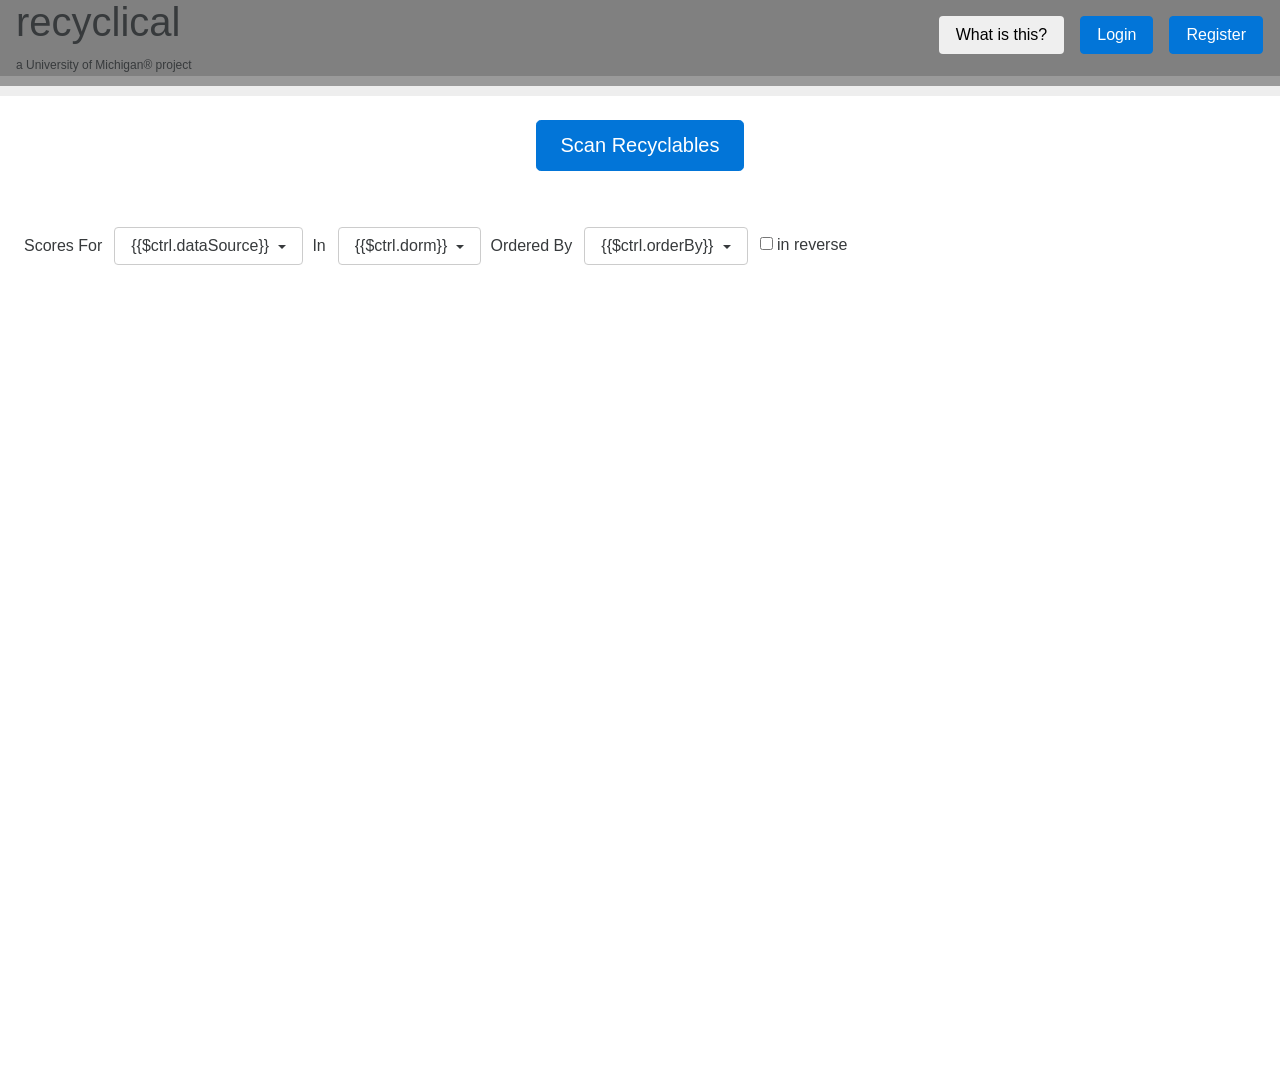
<file: index.html>
<!doctype html>

<html lang="en">
<head>
    <meta charset="utf-8">

    <title>Recyclical</title>
    <meta name="description" content=""> <!-- TODO: add description -->
    <meta name="author" content="EECS 493 Team 21">

    <meta name="viewport" content="width=device-width, initial-scale=1">

    <!-- Libraries -->
    <link rel="stylesheet" href="lib/bootstrap.min.css">
    <link rel="stylesheet" href="lib/bootstrap-grid.min.css">
    <link rel="stylesheet" href="lib/bootstrap-flex.min.css">

    <script src="lib/jquery-3.1.1.min.js"></script>
    <script src="lib/tether.min.js"></script>
    <script src="lib/bootstrap.min.js"></script>
    <script src="lib/Chart.bundle.min.js"></script>
    <script src="lib/angular.min.js"></script>
    <script src="lib/angular-route.min.js"></script>
    <script src="lib/angular-chart.min.js"></script>
    <script src="lib/ui-bootstrap-tpls-2.3.1.min.js"></script>

    <!-- Local CSS -->
    <link rel="stylesheet" href="app.css">
    <link rel="stylesheet" href="login/login.style.css">
    <link rel="stylesheet" href="standings/standings.style.css">

    <!-- Local JS -->
    <script src="app.js"></script>
    <script src="core/db.service.js"></script>
    <script src="core/account.service.js"></script>
    <script src="login/login.component.js"></script>
    <script src="standings/standings.component.js"></script>
    <script src="scanner/scanner.component.js"></script>
</head>

<body ng-app="team21App">
    <div id="banner">
        <h1 style="padding-top:5px float:right">recyclical</h1>
        <span style="font-size: 12px">a University of Michigan&reg; project</span>
        <login></login>
    </div>

    <ng-view></ng-view>
</body>

</html>
</file>
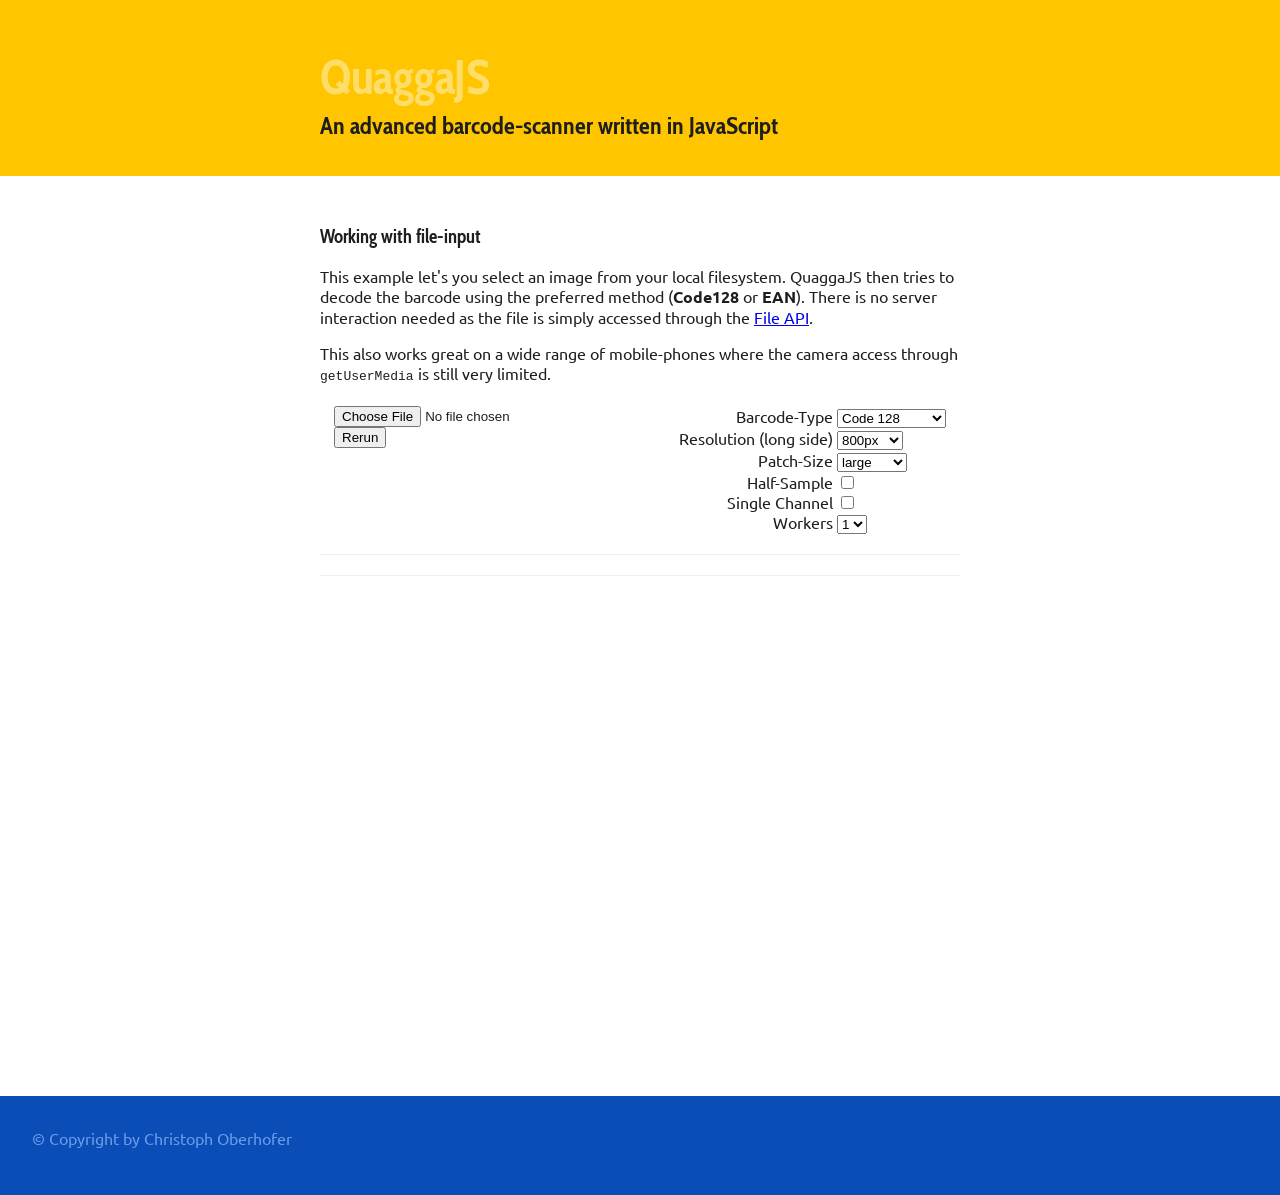
<file: quaggaJS-master/example/file_input.html>
<!DOCTYPE html>
<html lang="en">
<head>
    <meta charset="utf-8"/>
    <meta http-equiv="X-UA-Compatible" content="IE=edge,chrome=1"/>

    <title>index</title>
    <meta name="description" content=""/>
    <meta name="author" content="Christoph Oberhofer"/>

    <meta name="viewport" content="width=device-width; initial-scale=1.0"/>
    <link rel="stylesheet" type="text/css" href="css/styles.css"/>
</head>

<body>
<header>
    <div class="headline">
        <h1>QuaggaJS</h1>

        <h2>An advanced barcode-scanner written in JavaScript</h2>
    </div>
</header>
<section id="container" class="container">
    <h3>Working with file-input</h3>

    <p>This example let's you select an image from your local filesystem.
        QuaggaJS then tries to decode the barcode using
        the preferred method (<strong>Code128</strong> or <strong>EAN</strong>).
        There is no server interaction needed as the
        file is simply accessed through the <a
                href="http://www.w3.org/TR/file-upload/">File API</a>.</p>

    <p>This also works great on a wide range of mobile-phones where the camera
        access through <code>getUserMedia</code> is still very limited.</p>

    <div class="controls">
        <fieldset class="input-group">
            <input type="file" accept="image/*" capture="camera"/>
            <button>Rerun</button>
        </fieldset>
        <fieldset class="reader-config-group">
            <label>
                <span>Barcode-Type</span>
                <select name="decoder_readers">
                    <option value="code_128" selected="selected">Code 128</option>
                    <option value="code_39">Code 39</option>
                    <option value="code_39_vin">Code 39 VIN</option>
                    <option value="ean">EAN</option>
                    <option value="ean_extended">EAN-extended</option>
                    <option value="ean_8">EAN-8</option>
                    <option value="upc">UPC</option>
                    <option value="upc_e">UPC-E</option>
                    <option value="codabar">Codabar</option>
                    <option value="i2of5">ITF</option>
                </select>
            </label>
            <label>
                <span>Resolution (long side)</span>
                <select name="input-stream_size">
                    <option value="320">320px</option>
                    <option value="640">640px</option>
                    <option selected="selected" value="800">800px</option>
                    <option value="1280">1280px</option>
                    <option value="1600">1600px</option>
                    <option value="1920">1920px</option>
                </select>
            </label>
            <label>
                <span>Patch-Size</span>
                <select name="locator_patch-size">
                    <option value="x-small">x-small</option>
                    <option value="small">small</option>
                    <option value="medium">medium</option>
                    <option selected="selected" value="large">large</option>
                    <option value="x-large">x-large</option>
                </select>
            </label>
            <label>
                <span>Half-Sample</span>
                <input type="checkbox" name="locator_half-sample" />
            </label>
            <label>
                <span>Single Channel</span>
                <input type="checkbox" name="input-stream_single-channel" />
            </label>
            <label>
                <span>Workers</span>
                <select name="numOfWorkers">
                    <option value="0">0</option>
                    <option selected="selected" value="1">1</option>
                </select>
            </label>
        </fieldset>
    </div>
    <div id="result_strip">
        <ul class="thumbnails"></ul>
    </div>
    <div id="interactive" class="viewport"></div>
    <div id="debug" class="detection"></div>
</section>
<footer>
    <p>
        &copy; Copyright by Christoph Oberhofer
    </p>
</footer>
<script src="vendor/jquery-1.9.0.min.js" type="text/javascript"></script>
<script src="../dist/quagga.js" type="text/javascript"></script>
<script src="file_input.js" type="text/javascript"></script>
</body>
</html>
</file>
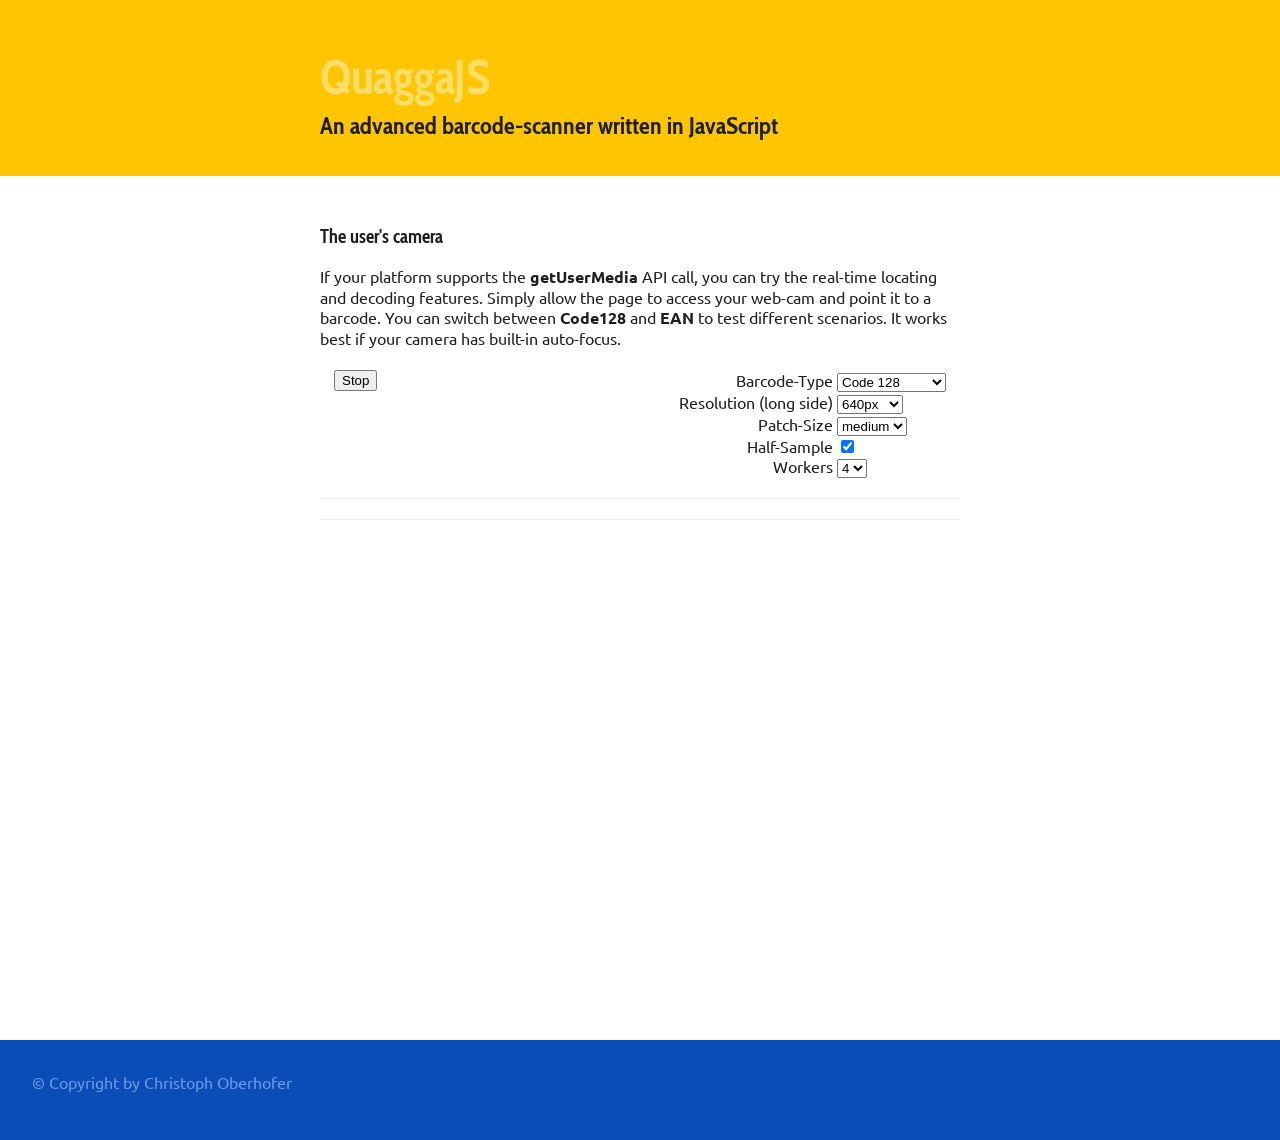
<file: quaggaJS-master/example/live_w_locator.html>
<!DOCTYPE html>
<html lang="en">
  <head>
    <meta charset="utf-8" />
    <meta http-equiv="X-UA-Compatible" content="IE=edge,chrome=1" />

    <title>index</title>
    <meta name="description" content="" />
    <meta name="author" content="Christoph Oberhofer" />

    <meta name="viewport" content="width=device-width; initial-scale=1.0" />
    <link rel="stylesheet" type="text/css" href="css/styles.css" />
  </head>

  <body>
      <header>
          <div class="headline">
              <h1>QuaggaJS</h1>
              <h2>An advanced barcode-scanner written in JavaScript</h2>
          </div>
      </header>
    <section id="container" class="container">
        <h3>The user's camera</h3>
        <p>If your platform supports the <strong>getUserMedia</strong> API call, you can try the real-time locating and decoding features.
            Simply allow the page to access your web-cam and point it to a barcode. You can switch between <strong>Code128</strong>
            and <strong>EAN</strong> to test different scenarios.
            It works best if your camera has built-in auto-focus.
            </p>
        <div class="controls">
            <fieldset class="input-group">
                <button class="stop">Stop</button>
            </fieldset>
            <fieldset class="reader-config-group">
                <label>
                    <span>Barcode-Type</span>
                    <select name="decoder_readers">
                        <option value="code_128" selected="selected">Code 128</option>
                        <option value="code_39">Code 39</option>
                        <option value="code_39_vin">Code 39 VIN</option>
                        <option value="ean">EAN</option>
                        <option value="ean_extended">EAN-extended</option>
                        <option value="ean_8">EAN-8</option>
                        <option value="upc">UPC</option>
                        <option value="upc_e">UPC-E</option>
                        <option value="codabar">Codabar</option>
                        <option value="i2of5">ITF</option>
                    </select>
                </label>
                <label>
                    <span>Resolution (long side)</span>
                    <select name="input-stream_constraints">
                        <option value="320x240">320px</option>
                        <option selected="selected" value="640x480">640px</option>
                        <option value="800x600">800px</option>
                        <option value="1280x720">1280px</option>
                        <option value="1600x960">1600px</option>
                        <option value="1920x1080">1920px</option>
                    </select>
                </label>
                <label>
                    <span>Patch-Size</span>
                    <select name="locator_patch-size">
                        <option value="x-small">x-small</option>
                        <option value="small">small</option>
                        <option selected="selected" value="medium">medium</option>
                        <option value="large">large</option>
                        <option value="x-large">x-large</option>
                    </select>
                </label>
                <label>
                    <span>Half-Sample</span>
                    <input type="checkbox" checked="checked" name="locator_half-sample" />
                </label>
                <label>
                    <span>Workers</span>
                    <select name="numOfWorkers">
                        <option value="0">0</option>
                        <option value="1">1</option>
                        <option value="2">2</option>
                        <option selected="selected" value="4">4</option>
                        <option value="8">8</option>
                    </select>
                </label>
            </fieldset>
        </div>
      <div id="result_strip">
        <ul class="thumbnails"></ul>
        <ul class="collector"></ul>
      </div>
      <div id="interactive" class="viewport"></div>
    </section>
          <footer>
        <p>
          &copy; Copyright by Christoph Oberhofer
        </p>
      </footer>

    <script src="vendor/jquery-1.9.0.min.js" type="text/javascript"></script>
    <script src="../dist/quagga.js" type="text/javascript"></script>
    <script src="live_w_locator.js" type="text/javascript"></script>
  </body>
</html>
</file>
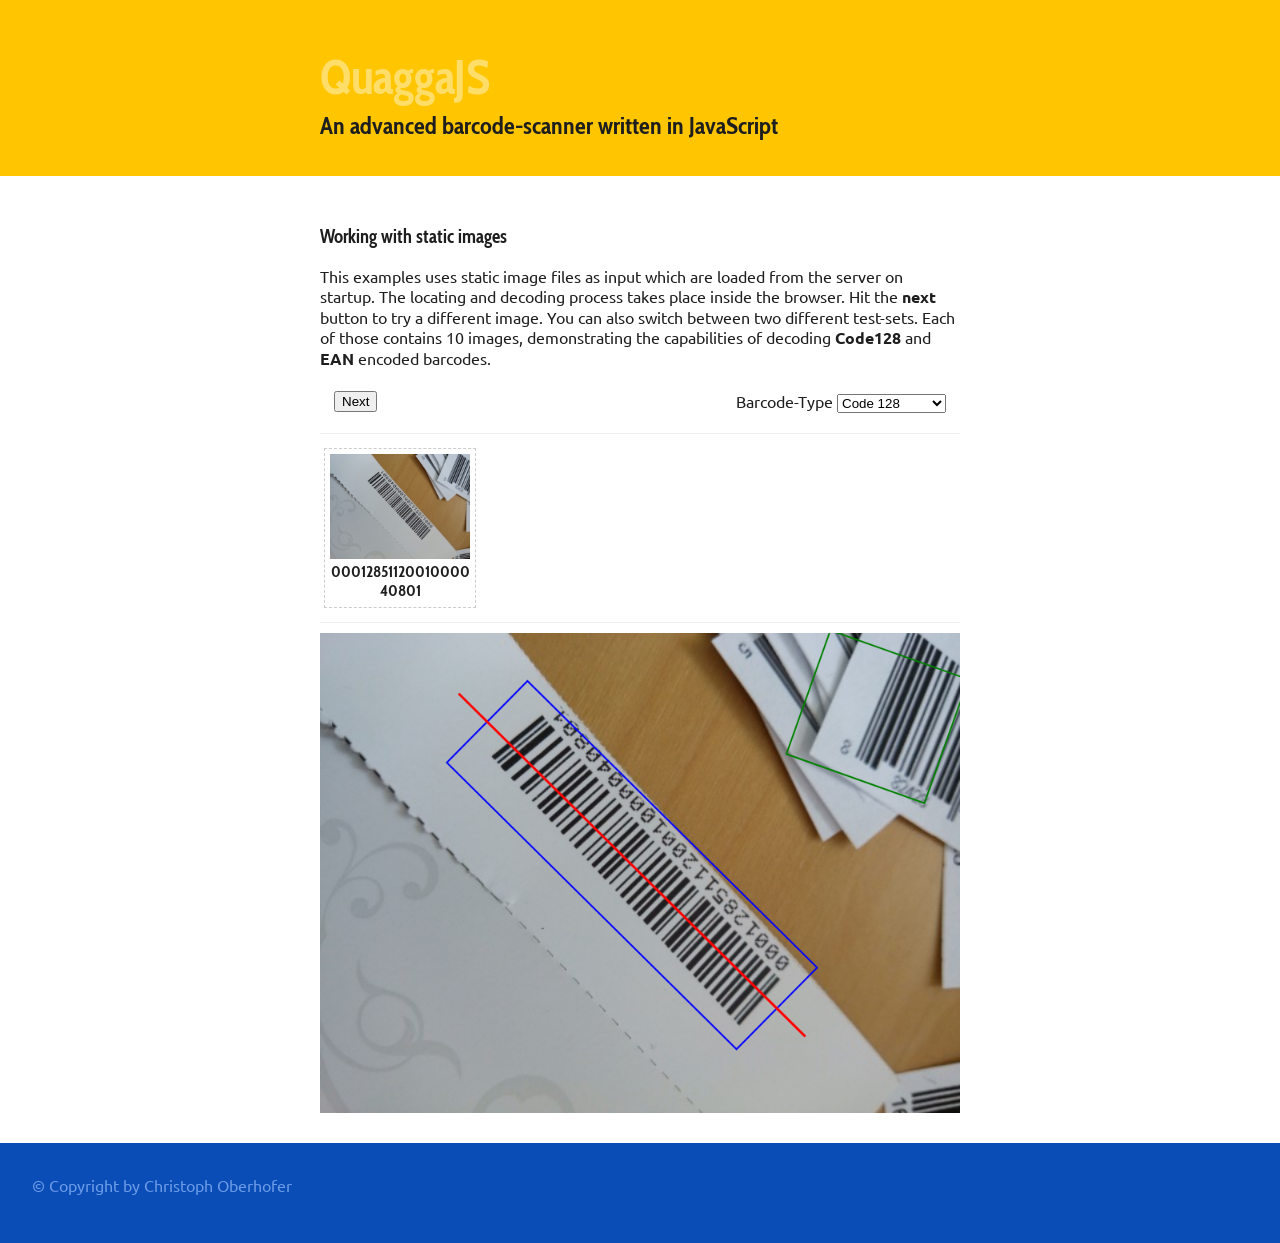
<file: quaggaJS-master/example/static_images.html>
<!DOCTYPE html>
<html lang="en">
  <head>
    <meta charset="utf-8" />
    <meta http-equiv="X-UA-Compatible" content="IE=edge,chrome=1" />

    <title>index</title>
    <meta name="description" content="" />
    <meta name="author" content="Christoph Oberhofer" />

    <meta name="viewport" content="width=device-width; initial-scale=1.0" />
    <link href='http://fonts.googleapis.com/css?family=Ubuntu:400,700,300' rel='stylesheet' type='text/css'>
    <link rel="stylesheet" type="text/css" href="css/styles.css" />
  </head>

  <body>
      <header>
          <div class="headline">
              <h1>QuaggaJS</h1>
              <h2>An advanced barcode-scanner written in JavaScript</h2>
          </div>
      </header>
    <section id="container" class="container">
        <h3>Working with static images</h3>
        <p>This examples uses static image files as input which are loaded from the server on startup.
            The locating and decoding process takes place inside the browser.
            Hit the <strong>next</strong> button to try a different image. You can also switch between
            two different test-sets. Each of those contains 10 images, demonstrating the capabilities of decoding
            <strong>Code128</strong> and <strong>EAN</strong> encoded barcodes.
        </p>
      <div class="controls">
          <fieldset class="input-group">
              <button class="next">Next</button>
          </fieldset>
          <fieldset class="reader-config-group">
              <span>Barcode-Type</span>
              <select name="decoder_readers;input-stream_src">
                  <option value="code_128" selected="selected">Code 128</option>
                  <option value="code_39">Code 39</option>
                  <option value="code_39_vin">Code 39 VIN</option>
                  <option value="ean">EAN</option>
                  <option value="ean_extended">EAN-extended</option>
                  <option value="ean_8">EAN-8</option>
                  <option value="upc">UPC</option>
                  <option value="upc_e">UPC-E</option>
                  <option value="codabar">Codabar</option>
                  <option value="i2of5">I2of5</option>
              </select>
          </fieldset>
      </div>
      <div id="result_strip">
        <ul class="thumbnails"></ul>
      </div>
      <div id="interactive" class="viewport"></div>
        <div id="debug" class="detection"></div>
    </section>
          <footer>
        <p>
          &copy; Copyright by Christoph Oberhofer
        </p>
      </footer>
    <script src="vendor/jquery-1.9.0.min.js" type="text/javascript"></script>
    <script src="../dist/quagga.js" type="text/javascript"></script>
    <script src="static_images.js" type="text/javascript"></script>
  </body>
</html>
</file>
<file: app.css>
html,
body {
	height: 100%;
	min-width: 580px;
	margin: 0;
	padding: 0;
	min-width:580px;
}

body {
	position: relative;
}

#banner {
	width: 100%;
	min-height: 4em;
	padding-left: 1em;
	margin-bottom: 1.5em;
	background-color: grey;
	border-style:none none groove none;
	border-width:20px;
}

.center-container {
	width: 100%;
	text-align: center;
}

.center {
	margin-left: auto;
	margin-right: auto;
}

.prof-item {
	margin-left: auto;
    margin-right: auto;
    padding-left: 200px;
    margin-top: 5px;
    float: top;
}

.modal-dialog {
	min-width: 550px;
}

.profpic {
	margin-left: auto;
    margin-right: auto;
}
</file>
<file: login/login.style.css>
#login-controls,
#logout-controls {
    position: absolute;
    top: 1em;
    right: 2em;
}

#login-controls button,
#logout-controls button {
    margin-left: 1em;
}

.login-form-label {
    text-align: right;
}

.login-form-input {
    margin: 0.3em 0;
}

.login-form-input .dropdown-menu {
    height: auto;
    max-height: 15em;
    overflow-x: hidden;
}

.form-error-message {
    font-weight: 600;
    color: red;
    text-align: center;
    margin-top: 0.5em;
}

.form-footer-message {
    margin-top: 1em;
}
</file>
<file: standings/standings.style.css>
#standings-controls,
#standings-chart-container {
    width: 100%;
    max-width: 1280px;
    margin: 0 auto;
}

#scan-button {
	margin-bottom: 2em;
}

#standings-chart-container {
	margin-top: 1em;
}

.dropdown-label {
    margin: 0 0.75em 0 1.5em;
}

#standings-controls .checkbox {
    margin: 0.35em 0 0 0.75em;
}

.success
{
	color:green;
}

.fail
{
	color:red;
}
</file>
<file: quaggaJS-master/example/css/styles.css>
@charset "UTF-8";
/* usual styles */
/* LESS - http://lesscss.org style sheet */
/* Palette color codes */
/* Palette URL: http://paletton.com/#uid=31g0q0kHZAviRSkrHLOGomVNzac */
/* Feel free to copy&paste color codes to your application */
/* MIXINS */
/* As hex codes */
/* Main Primary color */
/* Main Secondary color (1) */
/* Main Secondary color (2) */
/* As RGBa codes */
/* Main Primary color */
/* Main Secondary color (1) */
/* Main Secondary color (2) */
/* Generated by Paletton.com ├é┬® 2002-2014 */
/* http://paletton.com */
@import url("http://fonts.googleapis.com/css?family=Ubuntu:400,700|Cabin+Condensed:400,600");
/* line 1, ../sass/_viewport.scss */
#interactive.viewport {
  width: 640px;
  height: 480px;
}

/* line 6, ../sass/_viewport.scss */
#interactive.viewport canvas, video {
  float: left;
  width: 640px;
  height: 480px;
}
/* line 10, ../sass/_viewport.scss */
#interactive.viewport canvas.drawingBuffer, video.drawingBuffer {
  margin-left: -640px;
}

/* line 16, ../sass/_viewport.scss */
.controls fieldset {
  border: none;
}
/* line 19, ../sass/_viewport.scss */
.controls .input-group {
  float: left;
}
/* line 21, ../sass/_viewport.scss */
.controls .input-group input, .controls .input-group button {
  display: block;
}
/* line 25, ../sass/_viewport.scss */
.controls .reader-config-group {
  float: right;
}
/* line 28, ../sass/_viewport.scss */
.controls .reader-config-group label {
  display: block;
}
/* line 30, ../sass/_viewport.scss */
.controls .reader-config-group label span {
  width: 11rem;
  display: inline-block;
  text-align: right;
}
/* line 37, ../sass/_viewport.scss */
.controls:after {
  content: '';
  display: block;
  clear: both;
}

/* line 44, ../sass/_viewport.scss */
#result_strip {
  margin: 10px 0;
  border-top: 1px solid #EEE;
  border-bottom: 1px solid #EEE;
  padding: 10px 0;
}
/* line 50, ../sass/_viewport.scss */
#result_strip > ul {
  padding: 0;
  margin: 0;
  list-style-type: none;
  width: auto;
  overflow-x: auto;
  overflow-y: hidden;
  white-space: nowrap;
}
/* line 59, ../sass/_viewport.scss */
#result_strip > ul > li {
  display: inline-block;
  vertical-align: middle;
  width: 160px;
}
/* line 63, ../sass/_viewport.scss */
#result_strip > ul > li .thumbnail {
  padding: 5px;
  margin: 4px;
  border: 1px dashed #CCC;
}
/* line 68, ../sass/_viewport.scss */
#result_strip > ul > li .thumbnail img {
  max-width: 140px;
}
/* line 71, ../sass/_viewport.scss */
#result_strip > ul > li .thumbnail .caption {
  white-space: normal;
}
/* line 73, ../sass/_viewport.scss */
#result_strip > ul > li .thumbnail .caption h4 {
  text-align: center;
  word-wrap: break-word;
  height: 40px;
  margin: 0px;
}
/* line 83, ../sass/_viewport.scss */
#result_strip > ul:after {
  content: "";
  display: table;
  clear: both;
}

/* line 7, ../sass/_overlay.scss */
.scanner-overlay {
  display: none;
  width: 640px;
  height: 510px;
  position: absolute;
  padding: 20px;
  top: 50%;
  margin-top: -275px;
  left: 50%;
  margin-left: -340px;
  background-color: #FFF;
  -moz-box-shadow: #333333 0px 4px 10px;
  -webkit-box-shadow: #333333 0px 4px 10px;
  box-shadow: #333333 0px 4px 10px;
}
/* line 20, ../sass/_overlay.scss */
.scanner-overlay > .header {
  position: relative;
  margin-bottom: 14px;
}
/* line 23, ../sass/_overlay.scss */
.scanner-overlay > .header h4, .scanner-overlay > .header .close {
  line-height: 16px;
}
/* line 26, ../sass/_overlay.scss */
.scanner-overlay > .header h4 {
  margin: 0px;
  padding: 0px;
}
/* line 30, ../sass/_overlay.scss */
.scanner-overlay > .header .close {
  position: absolute;
  right: 0px;
  top: 0px;
  height: 16px;
  width: 16px;
  text-align: center;
  font-weight: bold;
  font-size: 14px;
  cursor: pointer;
}

/* line 1, ../sass/_icons.scss */
i.icon-24-scan {
  width: 24px;
  height: 24px;
  background-image: url("[data-uri]");
  display: inline-block;
  background-repeat: no-repeat;
  line-height: 24px;
  margin-top: 1px;
  vertical-align: text-top;
}

@media (min-width: 604px) and (max-width: 1024px) {
  /* tablet styles */
}
@media (max-width: 603px) {
  /* line 2, ../sass/phone/_core.scss */
  #container {
    width: 300px;
    margin: 10px auto;
    -moz-box-shadow: none;
    -webkit-box-shadow: none;
    box-shadow: none;
  }
  /* line 9, ../sass/phone/_core.scss */
  #container form.voucher-form input.voucher-code {
    width: 180px;
  }
}
@media (max-width: 603px) {
  /* line 5, ../sass/phone/_viewport.scss */
  #interactive.viewport {
    width: 300px;
    height: 300px;
    overflow: hidden;
  }

  /* line 11, ../sass/phone/_viewport.scss */
  #interactive.viewport canvas, video {
    margin-top: -50px;
    width: 300px;
    height: 400px;
  }
  /* line 15, ../sass/phone/_viewport.scss */
  #interactive.viewport canvas.drawingBuffer, video.drawingBuffer {
    margin-left: -300px;
  }

  /* line 20, ../sass/phone/_viewport.scss */
  #result_strip {
    margin-top: 5px;
    padding-top: 5px;
  }
  /* line 24, ../sass/phone/_viewport.scss */
  #result_strip ul.thumbnails > li {
    width: 150px;
  }
  /* line 27, ../sass/phone/_viewport.scss */
  #result_strip ul.thumbnails > li .thumbnail .imgWrapper {
    width: 130px;
    height: 130px;
    overflow: hidden;
  }
  /* line 31, ../sass/phone/_viewport.scss */
  #result_strip ul.thumbnails > li .thumbnail .imgWrapper img {
    margin-top: -25px;
    width: 130px;
    height: 180px;
  }
}
@media (max-width: 603px) {
  /* line 8, ../sass/phone/_overlay.scss */
  .overlay.scanner {
    width: 640px;
    height: 510px;
    padding: 20px;
    margin-top: -275px;
    margin-left: -340px;
    background-color: #FFF;
    -moz-box-shadow: none;
    -webkit-box-shadow: none;
    box-shadow: none;
  }
  /* line 17, ../sass/phone/_overlay.scss */
  .overlay.scanner > .header {
    margin-bottom: 14px;
  }
  /* line 19, ../sass/phone/_overlay.scss */
  .overlay.scanner > .header h4, .overlay.scanner > .header .close {
    line-height: 16px;
  }
  /* line 22, ../sass/phone/_overlay.scss */
  .overlay.scanner > .header .close {
    height: 16px;
    width: 16px;
  }
}
/* line 15, ../sass/styles.scss */
body {
  background-color: #FFF;
  margin: 0px;
  font-family: Ubuntu, sans-serif;
  color: #1e1e1e;
  font-weight: normal;
  padding-top: 0;
}

/* line 24, ../sass/styles.scss */
h1, h2, h3, h4 {
  font-family: "Cabin Condensed", sans-serif;
}

/* line 28, ../sass/styles.scss */
header {
  background: #FFC600;
  padding: 1em;
}
/* line 31, ../sass/styles.scss */
header .headline {
  width: 640px;
  margin: 0 auto;
}
/* line 34, ../sass/styles.scss */
header .headline h1 {
  color: #FFDD69;
  font-size: 3em;
  margin-bottom: 0;
}
/* line 39, ../sass/styles.scss */
header .headline h2 {
  margin-top: 0.2em;
}

/* line 45, ../sass/styles.scss */
footer {
  background: #0A4DB7;
  color: #6C9CE8;
  padding: 1em 2em 2em;
}

/* line 51, ../sass/styles.scss */
#container {
  width: 640px;
  margin: 20px auto;
  padding: 10px;
}
</file>
